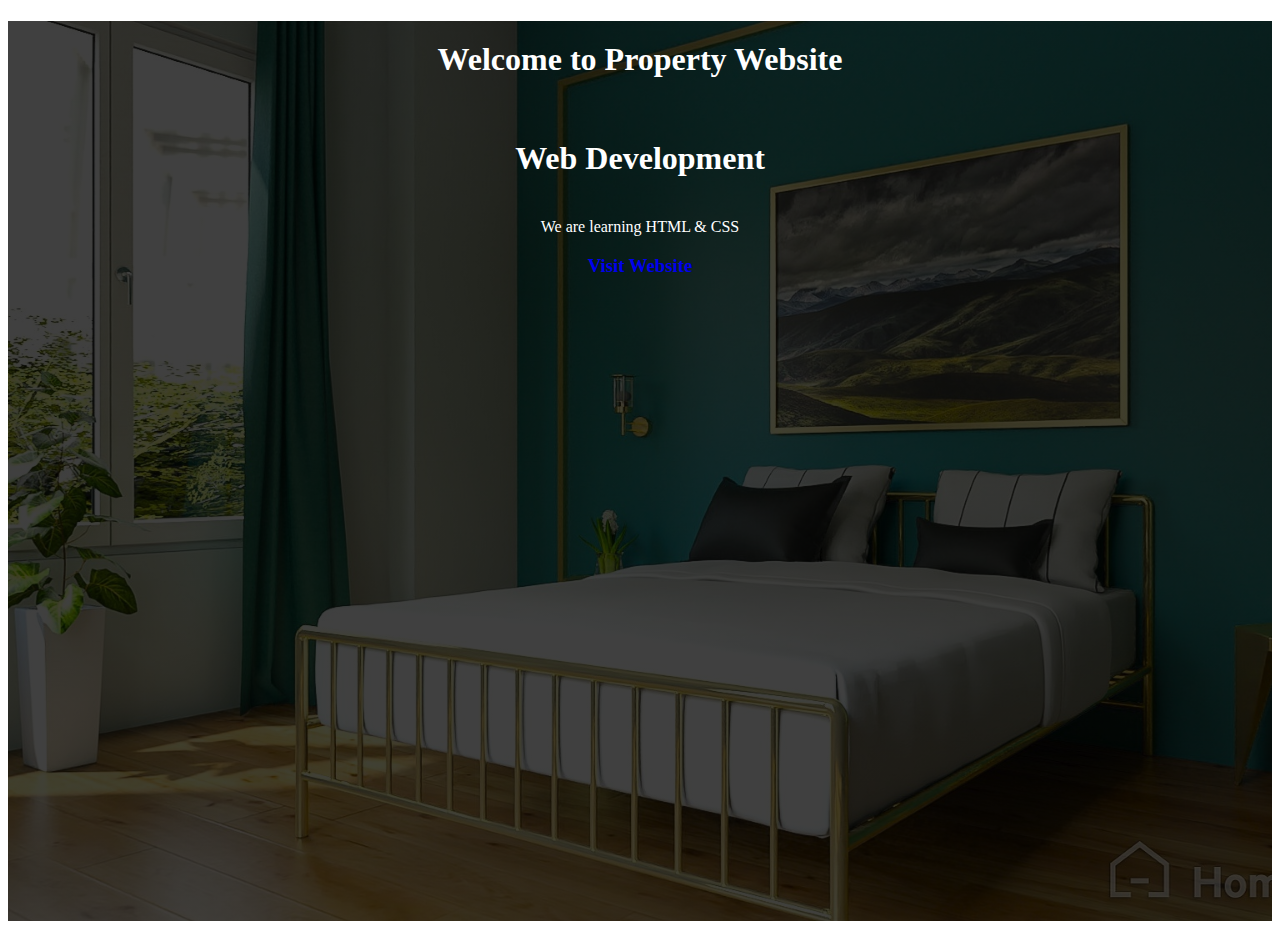
<file: public/index.html>
<!DOCTYPE html>
<html lang="en">
<head>
    <meta charset="UTF-8">
    <meta http-equiv="X-UA-Compatible" content="IE=edge">
    <meta name="viewport" content="width=device-width, initial-scale=1.0">
    <title>Document</title>
    <link rel="stylesheet" href="style.css">
</head>
<body>
    <center>
        <div class="bac">
        <h1 class="">Welcome to Property Website</h1>
        <h1>Web Development</h1>
        <p>We are learning HTML & CSS</p>
        <a class="white" href="home/home.html"><h3>Visit Website</h3></a>
        
            </div> 
    </center>
</body>
</html>
</file>
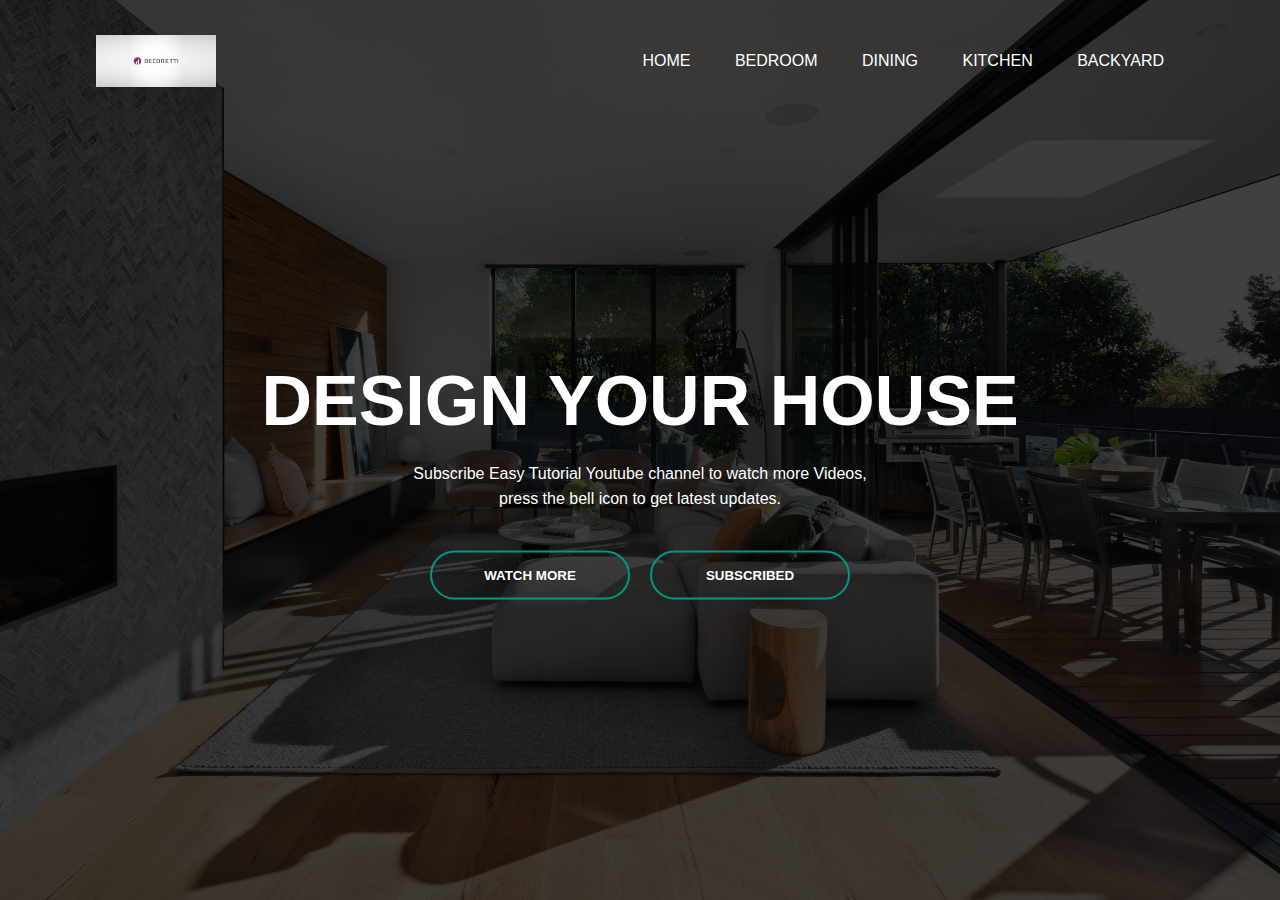
<file: public/home/home.html>
<!DOCTYPE html>
<html lang="en">

<head>
    <meta charset="UTF-8">
    <meta http-equiv="X-UA-Compatible" content="IE=edge">
    <meta name="viewport" content="width=device-width, initial-scale=1.0">
    <title>How to make a Website</title>
    <link rel="stylesheet" href="style.css">
</head>

<body>
    <a href=""></a>
    <div class="banner">
        <div class="navbar">
            <img src="logo1.jpg" class="logo">
            <ul>
                <li> <a href="#">Home</a> </li>
                <li> <a href="#">Bedroom</a> </li>
                <li> <a href="#">Dining</a> </li>
                <li> <a href="#">Kitchen</a> </li>
                <li> <a href="#">Backyard</a> </li>
            </ul>
        </div>

        <div class="content">
            <h1>DESIGN YOUR HOUSE</h1>
            <p>Subscribe Easy Tutorial Youtube channel to watch more
                Videos, <br> press the bell icon to get latest updates.</p>
            <div>
                <button type="button"><span></span> WATCH MORE</button><button type="button"><span></span>
                    SUBSCRIBED</button>
            </div>
        </div>

    </div>
</body>

</html>
</file>
<file: public/style.css>
.bac{width: 100%;
    height: 100vh;
    background-image: linear-gradient(rgba(0,0,0,0.75),rgba(0,0,0,0.75)),url(home1.jpg);
    background-size: cover;
    background-position: center;
}
h1{
    color: #fff;
    padding: 20px;
    font-weight: bold;
}
p{
    color: #fff;
}
a.white:visited{
    color:#009688;
}
a{
    text-decoration: none;
}
</file>
<file: public/home/style.css>
*{
    margin:0;
    padding: 0;
    font-family: sans-serif;
}
.banner{
    width: 100%;
    height: 100vh;
    background-image: linear-gradient(rgba(0,0,0,0.75),rgba(0,0,0,0.75)),url(background.jpg);
    background-size: cover;
    background-position: center;
}
.navbar{
    width: 85%;
    margin: auto;
    padding: 35px 0;
    display: flex;
    align-items: center ;
    justify-content: space-between;
}
.logo{
    width: 120px;
    cursor: pointer;
}
.navbar ul li{
    list-style: none;
    display: inline-block;
    margin: 0 20px;
    position: relative;
}
.navbar ul li a{
    text-decoration: none;
    color: #fff;
    text-transform: uppercase;
}
.navbar ul li::after{
    content: '';
    height: 3px;
    width: 0%;
    background: #009688;
    position: absolute;
    left: 0;
    bottom: -10px;
    transition: 0.5s;
}
.navbar ul li:hover::after{
           width: 100%;
}
.content{
    width: 100%;
    position: absolute;
    top: 50%;
    transform: translatey(-50%);
    color: #fff;
    text-align: center;
}
.content h1{
    font-size: 70px;
    margin-top: 80px;
}
.content p{
    margin: 20px auto;
    font-weight: 100;
    line-height: 25px;
}
button{
    width: 200px;
    padding: 15px 0;
    text-align: center;
    margin: 20px 10px;
    border-radius: 25px;
    font-weight: bold;
    border: 2px solid #009688;
    background: transparent;
    color: #fff;
    cursor: pointer;
    position: relative;
    overflow: hidden;
} 
span{
    background: #009688;
    height: 100%;
    width: 0;
    border-radius: 25px;
    position: absolute;
    left: 0;
    bottom: 0;
    z-index: -1;
    transition: 0.5s;
}
button:hover span{
    width: 100%;
}
</file>
